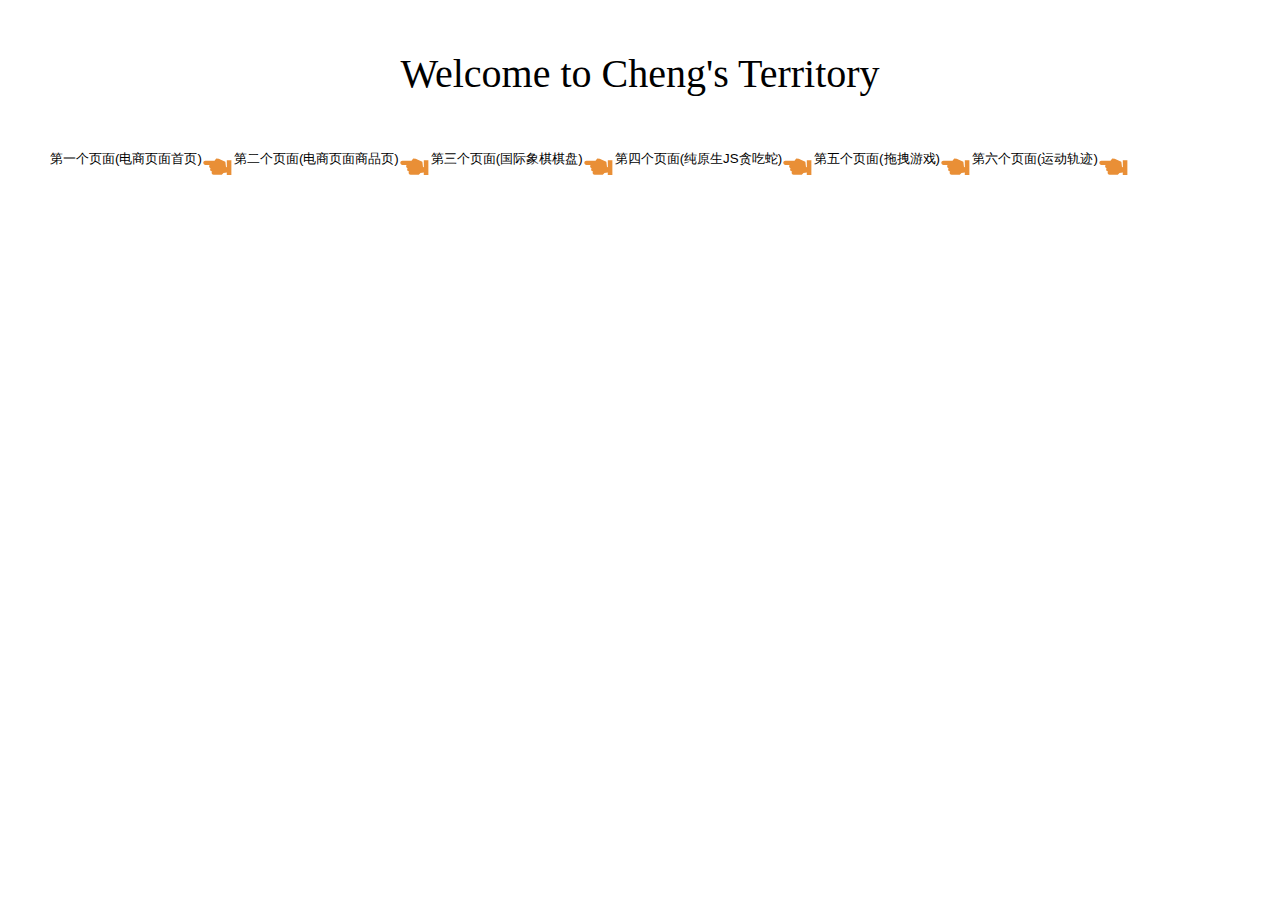
<file: index.html>
<!DOCTYPE html>
<html lang="en">
<head>
    <meta charset="UTF-8">
    <title>Cheng's Territory</title>
    <link rel="stylesheet" href="src/css/home.css">
    <link rel="stylesheet" href="src/css/reset.css">
    <script type="text/javascript" src="src/js/home.js"></script>
</head>
<body>
    <div class="topview">
        <p>Welcome to Cheng's Territory</p>
    </div>
    <div class="projectlist">
        <ul class="ulview">
            <li>
                <input type="button" value="第一个页面(电商页面首页)" onclick="projectListAction(1)" class="inputView fl">
                <img src="source/icon/finger.png" class="imgview fl"/>
            </li>
            <li>
                <input type="button" value="第二个页面(电商页面商品页)" onclick="projectListAction(2)" class="inputView fl">
                <img src="source/icon/finger.png" class="imgview fl"/>
            </li>
            <li>
                <input type="button" value="第三个页面(国际象棋棋盘)" onclick="projectListAction(3)" class="inputView fl">
                <img src="source/icon/finger.png" class="imgview fl"/>
            </li>
            <li>
                <input type="button" value="第四个页面(纯原生JS贪吃蛇)" onclick="projectListAction(4)" class="inputView fl">
                <img src="source/icon/finger.png" class="imgview fl"/>
            </li>
            <li>
                <input type="button" value="第五个页面(拖拽游戏)" onclick="projectListAction(5)" class="inputView fl">
                <img src="source/icon/finger.png" class="imgview fl"/>
            </li>
            <li>
                <input type="button" value="第六个页面(运动轨迹)" onclick="projectListAction(6)" class="inputView fl">
                <img src="source/icon/finger.png" class="imgview fl"/>
            </li>
        </ul>
    </div>
</body>
</html>
</file>
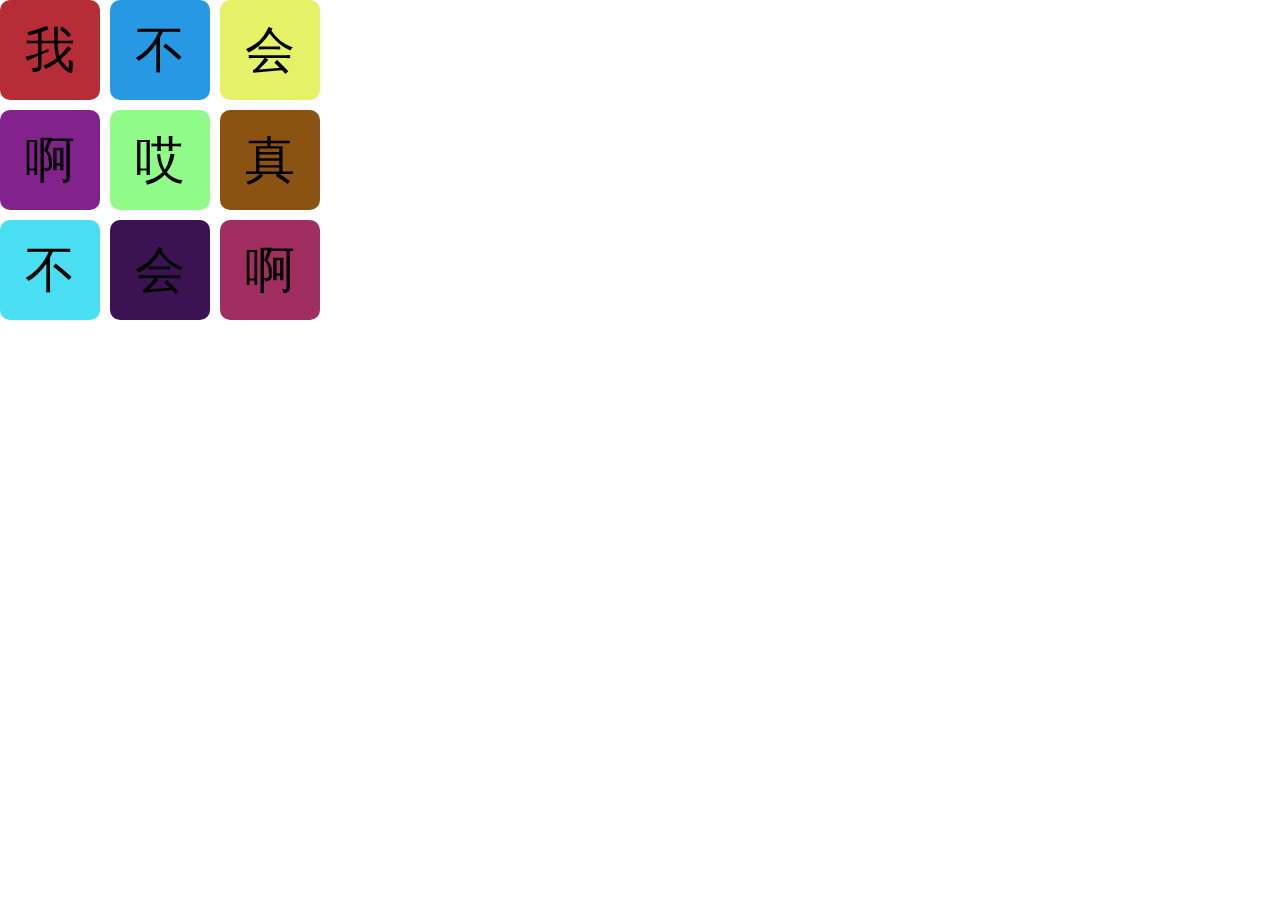
<file: src/pages/project4/project4.html>
<!DOCTYPE html>
<html lang="en">
<head>
    <meta charset="UTF-8">
    <title>拖拽游戏</title>
    <link rel="stylesheet" href="css/project4.css">
    <script src="js/project4.js"></script>
    <link rel="stylesheet" href="../../css/reset.css">
</head>
<body>
<div id="box">

</div>
<script>
    loadUI();
</script>
</body>
</html>
</file>
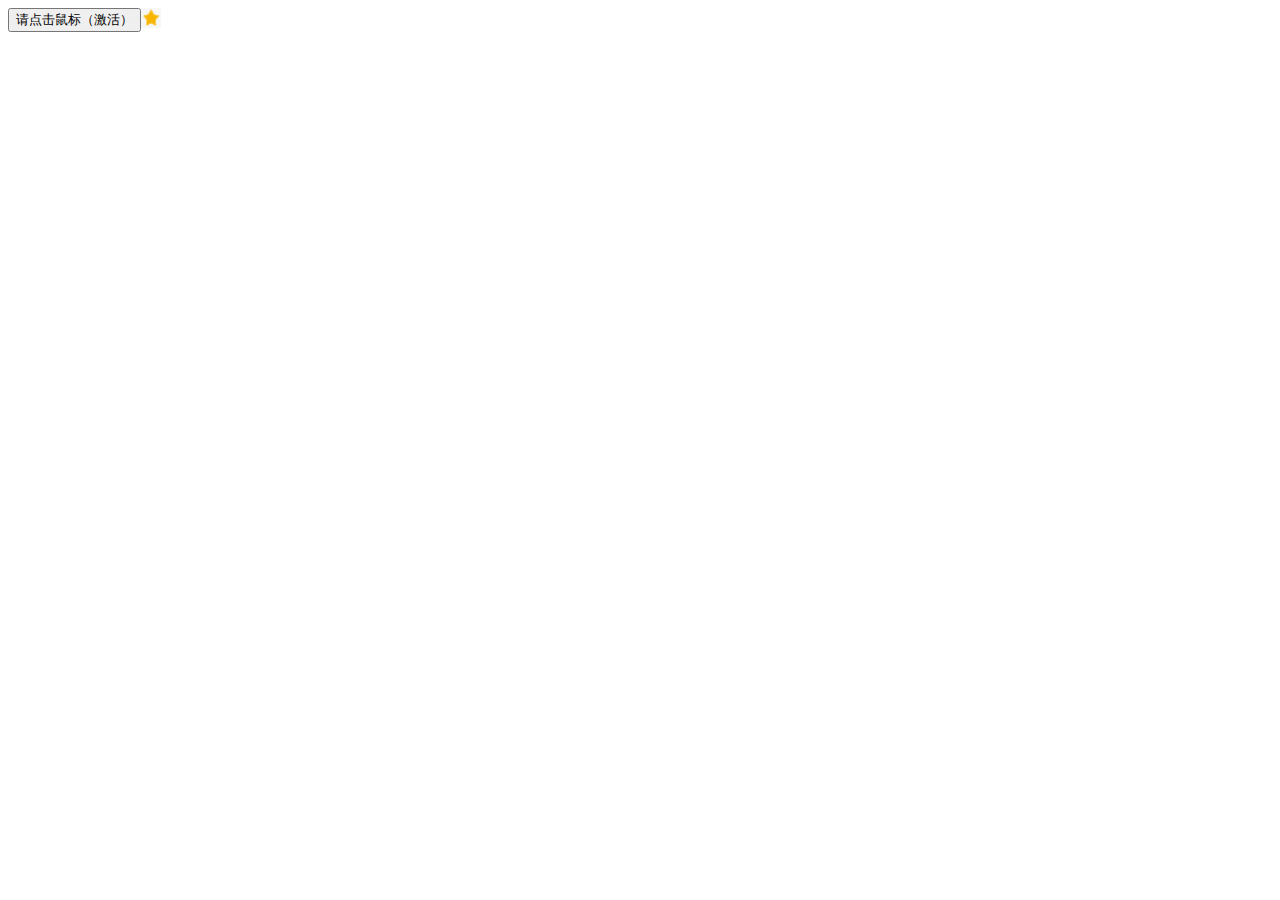
<file: src/pages/project5/project5.html>
<!DOCTYPE html>
<html lang="en">
<head>
    <meta charset="UTF-8">
    <title>Document</title>
    <link rel="stylesheet" href="css/project5.css">
    <script src="js/project5.js"></script>
</head>
<body>
    <button id="btn">请点击鼠标（激活）</button>
    <img src="../../../source/icon/start.png" alt="" id="img">

    <script>
        loadUI();
    </script>
</body>
</html>
</file>
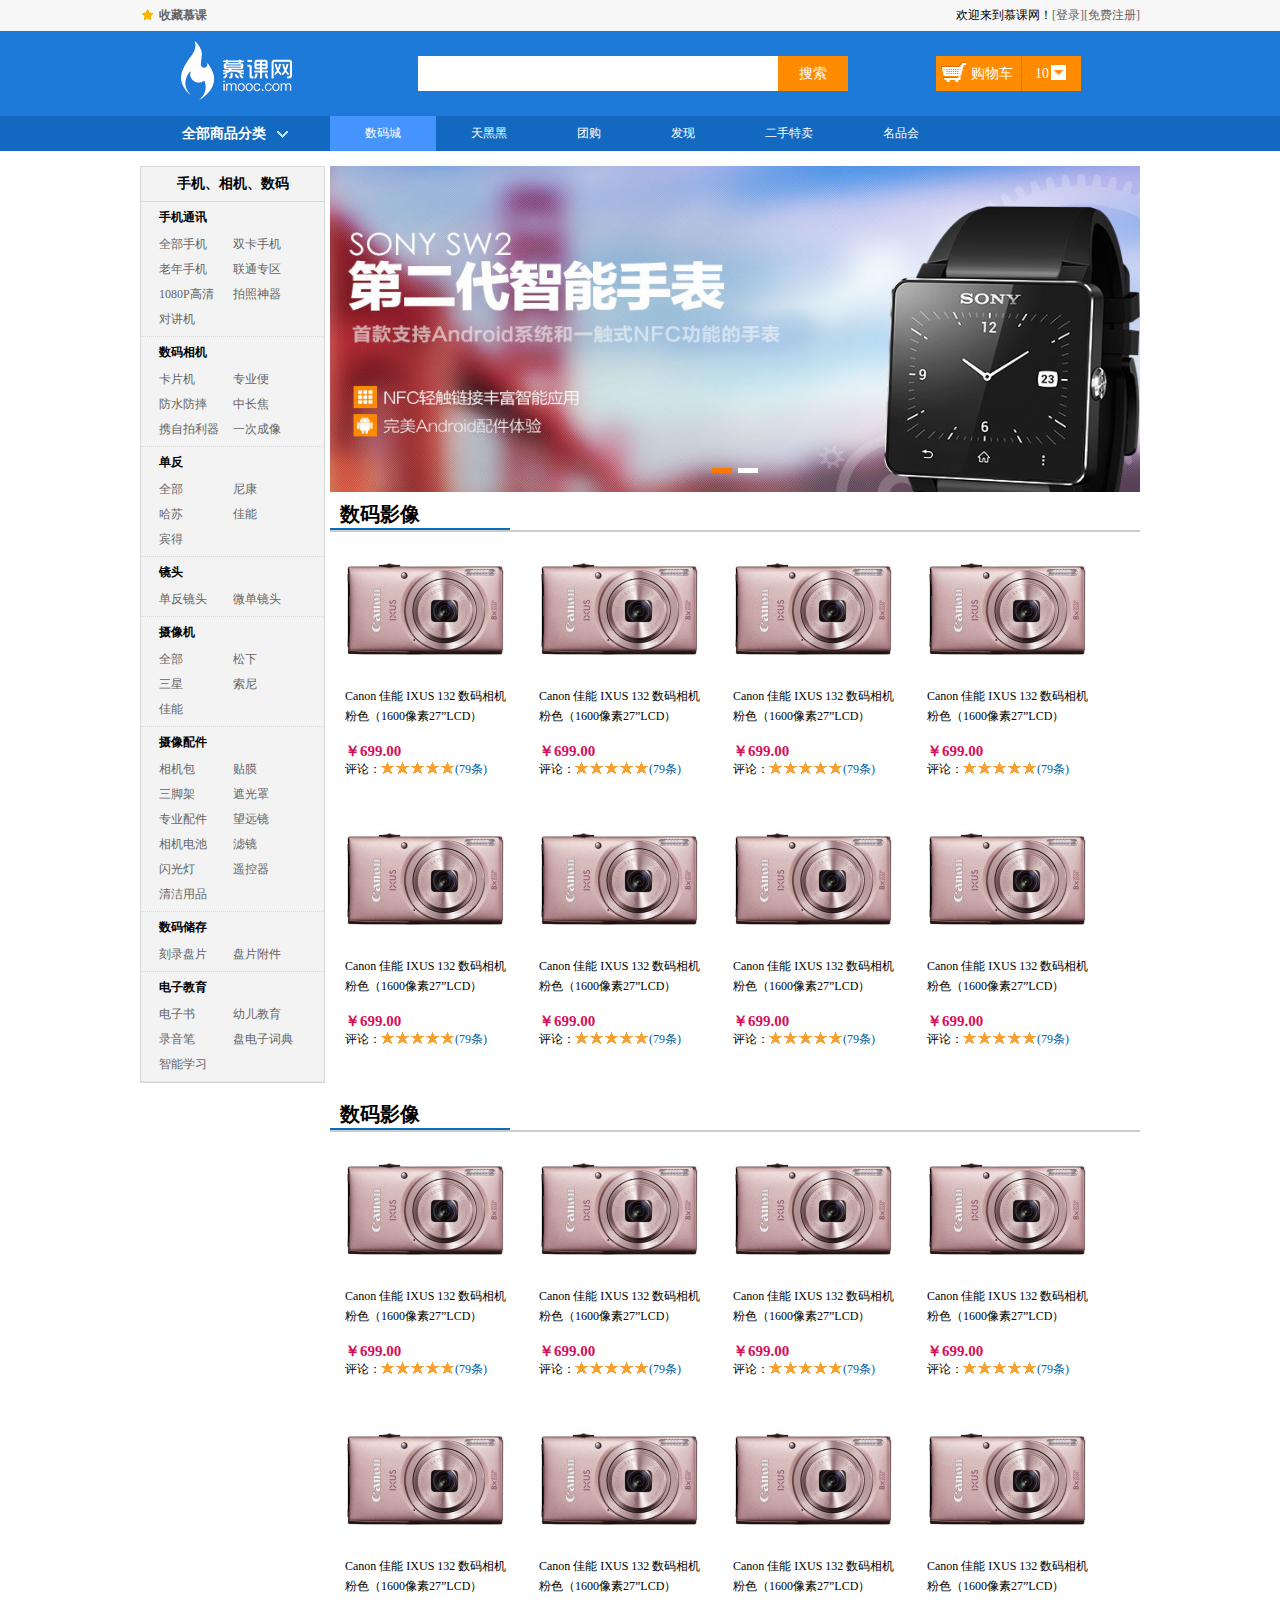
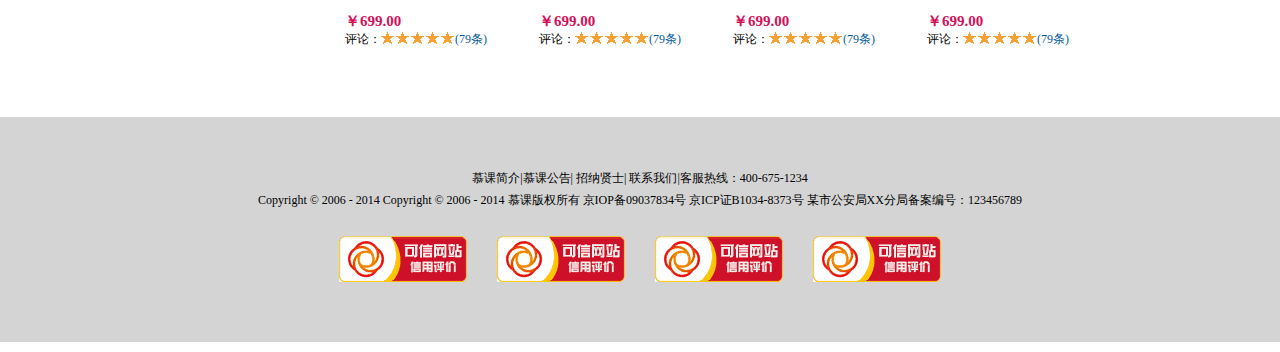
<file: src/pages/project1/src/classify.html>
<!DOCTYPE html>
<html lang="en">
<head>
    <meta charset="UTF-8">
    <title>产品分类</title>
    <link rel="stylesheet" type="text/css" href="style/main.css">
    <link rel="stylesheet" type="text/css" href="../../../css/reset.css">
    <link rel="stylesheet" type="text/css" href="style/productsClassify.css">
</head>
<body>
<div class="headerBar">
    <div class="topBar">
        <div class="comWidth">
            <div class="leftArea">
                <a href="#" class="collection">收藏慕课</a>
            </div>
            <div class="rightArea">
                欢迎来到慕课网！<a href="#">[登录]</a><a href="#">[免费注册]</a>
            </div>
        </div>
    </div>
    <div class="logoBar">
        <div class="comWidth">
            <div class="logo fl">
                <img herf="#"><img src="img/icon/logo.png" alt="慕课网"></a>
            </div>
            <div class="search_box fl">
                <input type="text" class="search_text fl">
                <input type="button" value="搜索" class="search_btn fr">
            </div>
            <div class="shopCar fr">
                <img class="shopImg fl" src="img/icon/shop.png" alt="">
                <p class="shopText fl">购物车</p>
                <p class="shopNum fl">10</p>
                <img class="rowImg fl" src="img/icon/row.png" alt="">
                <!--<span class="shopNum">0</span>-->
            </div>
        </div>
    </div>
    <div class="navBox">
        <div class="comWidth">
            <div class="shopClass fl">
                <h3>全部商品分类<i></i></h3>
                <div class="shopClass_show hide">
                    <dl class="shopClass_item">
                        <dt><a href="#" class="b">手机</a> <a href="#">数码</a> <a href="#" class="aLink">合约机</a></dt>
                        <dd><a href="#">荣耀3X</a> <a href="#">单反</a> <a href="#">智能设备</a></dd>
                    </dl>
                    <dl class="shopClass_item showClass_item_active">
                        <dt><a href="#" class="b">电脑</a> <a href="#">硬件外设</a> <a href="#" class="aLink">装机宝</a></dt>
                        <dd><a href="#">笔记本</a> <a href="#">台式机</a> <a href="#">超极本</a> <a href="#">平板</a></dd>
                    </dl>
                    <dl class="shopClass_item">
                        <dt><a href="#" class="b">大家电</a></dt>
                        <dd><a href="#">电视</a> <a href="#">空调</a> <a href="#">冰箱</a> <a href="#">洗衣机</a></dd>
                    </dl>
                    <dl class="shopClass_item">
                        <dt><a href="#" class="b">厨房电器</a> <a href="#">生活电器</a></dt>
                        <dd><a href="#">空气净化器</a> <a href="#">微波炉</a> <a href="#">取暖设备</a></dd>
                    </dl>
                    <dl class="shopClass_item">
                        <dt><a href="#" class="b">食品/饮料/生鲜</a> <a href="#" class="aLink">粮油</a></dt>
                        <dd><a href="#">进口</a> <a href="#">方便面</a> <a href="#">零食</a> <a href="#">保健</a></dd>
                    </dl>
                </div>
                <div class="shopClass_list hide">
                    <div class="shopClass_cont">
                        <dl class="shopList_item">
                            <dt>电脑装机</dt>
                            <dd>
                                <a href="#">笔记本</a><a href="#">超极本</a><a href="#">上网本</a><a href="#">平板电脑</a><a href="#">台式机</a>
                            </dd>
                        </dl>
                        <dl class="shopList_item">
                            <dt>装机配件</dt>
                            <dd>
                                <a href="#">CUP</a><a href="#">硬盘</a><a href="#">SSD固态硬盘</a><a href="#">内存</a><a href="#">显示器</a><a href="#">智能显示器</a><a href="#">主板</a><a href="#">显卡</a><a href="#">机箱</a><a href="#">电源</a><a href="#">散热器</a><a href="#">刻录机/光驱</a><a href="#">声卡</a><a href="#">拓展卡</a><a href="#">服务器配件</a><a href="#">DIY小附件</a><a href="#">装机/配件安装</a>
                            </dd>
                        </dl>
                        <dl class="shopList_item">
                            <dt>整机附件</dt>
                            <dd>
                                <a href="#">电脑包</a><a href="#">电脑桌</a><a href="#">电池</a><a href="#">电源适配器</a><a href="#">贴膜</a><a href="#">清洁用品</a><a href="#">笔记本散热器</a><a href="#">USB拓展</a><a href="#">平板配件</a><a href="#">特色附件</a><a href="#">插座网线/电话线</a><a href="#">影音线材</a><a href="#">电脑线材</a>
                            </dd>
                        </dl>
                        <dl class="shopList_item">
                            <dt>电脑外设</dt>
                            <dd>
                                <a href="#">鼠标</a><a href="#">键盘</a><a href="#">游戏外设</a><a href="#">移动硬盘</a><a href="#">摄像头</a><a href="#">高清播放器</a><a href="#">外置盒</a><a href="#">移动硬盘包</a><a href="#">手写板/绘图板</a>
                            </dd>
                        </dl>
                        <dl class="shopList_item">
                            <dt>网络设备</dt>
                            <dd>
                                <a href="#">路由器</a><a href="#">网卡</a><a href="#">3G无线上网</a><a href="#">交换机</a><a href="#">网络存储</a><a href="#">布线工具</a><a href="#">网络配件</a><a href="#">正版软件</a>
                            </dd>
                        </dl>
                        <dl class="shopList_item">
                            <dt>音频设备</dt>
                            <dd>
                                <a href="#">音箱</a><a href="#">耳机/耳麦</a><a href="#">麦克风</a><a href="#">声卡</a><a href="#">音频附件</a><a href="#">录音笔</a>
                            </dd>
                        </dl>
                        <div class="shopClass_links">
                            <a href="#">电脑整机频道<span></span></a><a href="#">硬件/外设频道<span></span></a>
                        </div>
                    </div>
                </div>
            </div>
            <ul class="nav fl">
                <li><a href="#" class="active">数码城</a></li>
                <li><a href="#">天黑黑</a></li>
                <li><a href="#">团购</a></li>
                <li><a href="#">发现</a></li>
                <li><a href="#">二手特卖</a></li>
                <li><a href="#">名品会</a></li>
            </ul>
        </div>
    </div>
</div>
<div class="products comWidth clearfix">
    <div class="leftArea">
        <div class="leftNav">
            <h3 class="nav-title">手机、相机、数码</h3>
            <div class="nav-cont">
                <h3>手机通讯</h3>
                <ul class="navCont-list clearfix">
                    <li><a href="#">全部手机</a></li>
                    <li><a href="#">双卡手机</a></li>
                    <li><a href="#">老年手机</a></li>
                    <li><a href="#">联通专区</a></li>
                    <li><a href="#">1080P高清</a></li>
                    <li><a href="#">拍照神器</a></li>
                    <li><a href="#">对讲机</a></li>
                </ul>
            </div>
            <div class="nav-cont">
                <h3>数码相机</h3>
                <ul class="navCont-list clearfix">
                    <li><a href="#">卡片机</a></li>
                    <li><a href="#">专业便</a></li>
                    <li><a href="#">防水防摔</a></li>
                    <li><a href="#">中长焦</a></li>
                    <li><a href="#">携自拍利器</a></li>
                    <li><a href="#">一次成像</a></li>
                </ul>
            </div>
            <div class="nav-cont">
                <h3>单反</h3>
                <ul class="navCont-list clearfix">
                    <li><a href="#">全部</a></li>
                    <li><a href="#">尼康</a></li>
                    <li><a href="#">哈苏</a></li>
                    <li><a href="#">佳能</a></li>
                    <li><a href="#">宾得</a></li>
                </ul>
            </div>
            <div class="nav-cont">
                <h3>镜头</h3>
                <ul class="navCont-list clearfix">
                    <li><a href="#">单反镜头</a></li>
                    <li><a href="#">微单镜头</a></li>
                </ul>
            </div>
            <div class="nav-cont">
                <h3>摄像机</h3>
                <ul class="navCont-list clearfix">
                    <li><a href="#">全部</a></li>
                    <li><a href="#">松下</a></li>
                    <li><a href="#">三星</a></li>
                    <li><a href="#">索尼</a></li>
                    <li><a href="#">佳能</a></li>
                </ul>
            </div>
            <div class="nav-cont">
                <h3>摄像配件</h3>
                <ul class="navCont-list clearfix">
                    <li><a href="#">相机包</a></li>
                    <li><a href="#">贴膜</a></li>
                    <li><a href="#">三脚架</a></li>
                    <li><a href="#">遮光罩</a></li>
                    <li><a href="#">专业配件</a></li>
                    <li><a href="#">望远镜</a></li>
                    <li><a href="#">相机电池</a></li>
                    <li><a href="#">滤镜</a></li>
                    <li><a href="#">闪光灯</a></li>
                    <li><a href="#">遥控器</a></li>
                    <li><a href="#">清洁用品</a></li>
                </ul>
            </div>
            <div class="nav-cont">
                <h3>数码储存</h3>
                <ul class="navCont-list clearfix">
                    <li><a href="#">刻录盘片</a></li>
                    <li><a href="#">盘片附件</a></li>
                </ul>
            </div>
            <div class="nav-cont">
                <h3>电子教育</h3>
                <ul class="navCont-list clearfix">
                    <li><a href="#">电子书</a></li>
                    <li><a href="#">幼儿教育</a></li>
                    <li><a href="#">录音笔</a></li>
                    <li><a href="#">盘电子词典</a></li>
                    <li><a href="#">智能学习</a></li>
                </ul>
            </div>
        </div>
    </div>
    <div class="rightArea">
        <div class="banner_bar banner_big banner-margin">
            <ul class="imgBox">
                <li><a href="#"><img src="img/bg/banner_bg.png" alt="banner"></a></li>
                <li><a href="#"><img src="img/bg/banner_bg2.png" alt="banner2"></a></li>
            </ul>
            <div class="imgNum">
                <a href="#" class="active"></a><a href="#"></a>
            </div>
        </div>
        <div class="products-list">
            <div class="products-list-item">
                <div class="product-title">
                    <h3>数码影像</h3>
                    <span class="line"></span>
                </div>
                <div class="products-item-list">
                    <div class="products-item">
                        <div class="item-img">
                            <a href="#"><img src="img/icon/camear.png" alt=""></a>
                        </div>
                        <div class="products-item-text">
                            <p>Canon 佳能 IXUS 132 数码相机 粉色（1600像素27”LCD）</p>
                            <p class="price">￥699.00</p>
                        </div>
                        <div class="comment">
                            <p class="common">评论：</p><img src="img/icon/starts.png" alt=""><p class="cont">(79条)</p>
                        </div>
                    </div>
                    <div class="products-item">
                        <div class="item-img">
                            <a href="#"><img src="img/icon/camear.png" alt=""></a>
                        </div>
                        <div class="products-item-text">
                            <p>Canon 佳能 IXUS 132 数码相机 粉色（1600像素27”LCD）</p>
                            <p class="price">￥699.00</p>
                        </div>
                        <div class="comment">
                            <p class="common">评论：</p><img src="img/icon/starts.png" alt=""><p class="cont">(79条)</p>
                        </div>
                    </div>
                    <div class="products-item">
                        <div class="item-img">
                            <a href="#"><img src="img/icon/camear.png" alt=""></a>
                        </div>
                        <div class="products-item-text">
                            <p>Canon 佳能 IXUS 132 数码相机 粉色（1600像素27”LCD）</p>
                            <p class="price">￥699.00</p>
                        </div>
                        <div class="comment">
                            <p class="common">评论：</p><img src="img/icon/starts.png" alt=""><p class="cont">(79条)</p>
                        </div>
                    </div>
                    <div class="products-item">
                        <div class="item-img">
                            <a href="#"><img src="img/icon/camear.png" alt=""></a>
                        </div>
                        <div class="products-item-text">
                            <p>Canon 佳能 IXUS 132 数码相机 粉色（1600像素27”LCD）</p>
                            <p class="price">￥699.00</p>
                        </div>
                        <div class="comment">
                            <p class="common">评论：</p><img src="img/icon/starts.png" alt=""><p class="cont">(79条)</p>
                        </div>
                    </div>
                    <div class="products-item">
                        <div class="item-img">
                            <a href="#"><img src="img/icon/camear.png" alt=""></a>
                        </div>
                        <div class="products-item-text">
                            <p>Canon 佳能 IXUS 132 数码相机 粉色（1600像素27”LCD）</p>
                            <p class="price">￥699.00</p>
                        </div>
                        <div class="comment">
                            <p class="common">评论：</p><img src="img/icon/starts.png" alt=""><p class="cont">(79条)</p>
                        </div>
                    </div>
                    <div class="products-item">
                        <div class="item-img">
                            <a href="#"><img src="img/icon/camear.png" alt=""></a>
                        </div>
                        <div class="products-item-text">
                            <p>Canon 佳能 IXUS 132 数码相机 粉色（1600像素27”LCD）</p>
                            <p class="price">￥699.00</p>
                        </div>
                        <div class="comment">
                            <p class="common">评论：</p><img src="img/icon/starts.png" alt=""><p class="cont">(79条)</p>
                        </div>
                    </div>
                    <div class="products-item">
                        <div class="item-img">
                            <a href="#"><img src="img/icon/camear.png" alt=""></a>
                        </div>
                        <div class="products-item-text">
                            <p>Canon 佳能 IXUS 132 数码相机 粉色（1600像素27”LCD）</p>
                            <p class="price">￥699.00</p>
                        </div>
                        <div class="comment">
                            <p class="common">评论：</p><img src="img/icon/starts.png" alt=""><p class="cont">(79条)</p>
                        </div>
                    </div>
                    <div class="products-item">
                        <div class="item-img">
                            <a href="#"><img src="img/icon/camear.png" alt=""></a>
                        </div>
                        <div class="products-item-text">
                            <p>Canon 佳能 IXUS 132 数码相机 粉色（1600像素27”LCD）</p>
                            <p class="price">￥699.00</p>
                        </div>
                        <div class="comment">
                            <p class="common">评论：</p><img src="img/icon/starts.png" alt=""><p class="cont">(79条)</p>
                        </div>
                    </div>
                </div>
            </div>
            <div class="products-list-item">
                <div class="product-title">
                    <h3>数码影像</h3>
                    <span class="line"></span>
                </div>
                <div class="products-item-list">
                    <div class="products-item">
                        <div class="item-img">
                            <a href="#"><img src="img/icon/camear.png" alt=""></a>
                        </div>
                        <div class="products-item-text">
                            <p>Canon 佳能 IXUS 132 数码相机 粉色（1600像素27”LCD）</p>
                            <p class="price">￥699.00</p>
                        </div>
                        <div class="comment">
                            <p class="common">评论：</p><img src="img/icon/starts.png" alt=""><p class="cont">(79条)</p>
                        </div>
                    </div>
                    <div class="products-item">
                        <div class="item-img">
                            <a href="#"><img src="img/icon/camear.png" alt=""></a>
                        </div>
                        <div class="products-item-text">
                            <p>Canon 佳能 IXUS 132 数码相机 粉色（1600像素27”LCD）</p>
                            <p class="price">￥699.00</p>
                        </div>
                        <div class="comment">
                            <p class="common">评论：</p><img src="img/icon/starts.png" alt=""><p class="cont">(79条)</p>
                        </div>
                    </div>
                    <div class="products-item">
                        <div class="item-img">
                            <a href="#"><img src="img/icon/camear.png" alt=""></a>
                        </div>
                        <div class="products-item-text">
                            <p>Canon 佳能 IXUS 132 数码相机 粉色（1600像素27”LCD）</p>
                            <p class="price">￥699.00</p>
                        </div>
                        <div class="comment">
                            <p class="common">评论：</p><img src="img/icon/starts.png" alt=""><p class="cont">(79条)</p>
                        </div>
                    </div>
                    <div class="products-item">
                        <div class="item-img">
                            <a href="#"><img src="img/icon/camear.png" alt=""></a>
                        </div>
                        <div class="products-item-text">
                            <p>Canon 佳能 IXUS 132 数码相机 粉色（1600像素27”LCD）</p>
                            <p class="price">￥699.00</p>
                        </div>
                        <div class="comment">
                            <p class="common">评论：</p><img src="img/icon/starts.png" alt=""><p class="cont">(79条)</p>
                        </div>
                    </div>
                    <div class="products-item">
                        <div class="item-img">
                            <a href="#"><img src="img/icon/camear.png" alt=""></a>
                        </div>
                        <div class="products-item-text">
                            <p>Canon 佳能 IXUS 132 数码相机 粉色（1600像素27”LCD）</p>
                            <p class="price">￥699.00</p>
                        </div>
                        <div class="comment">
                            <p class="common">评论：</p><img src="img/icon/starts.png" alt=""><p class="cont">(79条)</p>
                        </div>
                    </div>
                    <div class="products-item">
                        <div class="item-img">
                            <a href="#"><img src="img/icon/camear.png" alt=""></a>
                        </div>
                        <div class="products-item-text">
                            <p>Canon 佳能 IXUS 132 数码相机 粉色（1600像素27”LCD）</p>
                            <p class="price">￥699.00</p>
                        </div>
                        <div class="comment">
                            <p class="common">评论：</p><img src="img/icon/starts.png" alt=""><p class="cont">(79条)</p>
                        </div>
                    </div>
                    <div class="products-item">
                        <div class="item-img">
                            <a href="#"><img src="img/icon/camear.png" alt=""></a>
                        </div>
                        <div class="products-item-text">
                            <p>Canon 佳能 IXUS 132 数码相机 粉色（1600像素27”LCD）</p>
                            <p class="price">￥699.00</p>
                        </div>
                        <div class="comment">
                            <p class="common">评论：</p><img src="img/icon/starts.png" alt=""><p class="cont">(79条)</p>
                        </div>
                    </div>
                    <div class="products-item">
                        <div class="item-img">
                            <a href="#"><img src="img/icon/camear.png" alt=""></a>
                        </div>
                        <div class="products-item-text">
                            <p>Canon 佳能 IXUS 132 数码相机 粉色（1600像素27”LCD）</p>
                            <p class="price">￥699.00</p>
                        </div>
                        <div class="comment">
                            <p class="common">评论：</p><img src="img/icon/starts.png" alt=""><p class="cont">(79条)</p>
                        </div>
                    </div>
                </div>
            </div>
        </div>
    </div>
</div>
<div class="footer">
    <p>慕课简介|慕课公告| 招纳贤士| 联系我们|客服热线：400-675-1234 </p>
    <p>Copyright &copy; 2006 - 2014 Copyright © 2006 - 2014 慕课版权所有	京IOP备09037834号	京ICP证B1034-8373号	某市公安局XX分局备案编号：123456789</p>
    <div class="footer-img-list">
        <div class="footer-img-item">
            <a href="#"><img src="img/icon/footer_icon.png" alt=""></a>
        </div>
        <div class="footer-img-item">
            <a href="#"><img src="img/icon/footer_icon.png" alt=""></a>
        </div>
        <div class="footer-img-item">
            <a href="#"><img src="img/icon/footer_icon.png" alt=""></a>
        </div>
        <div class="footer-img-item">
            <a href="#"><img src="img/icon/footer_icon.png" alt=""></a>
        </div>
    </div>
</div>
</body>
</html>
</file>
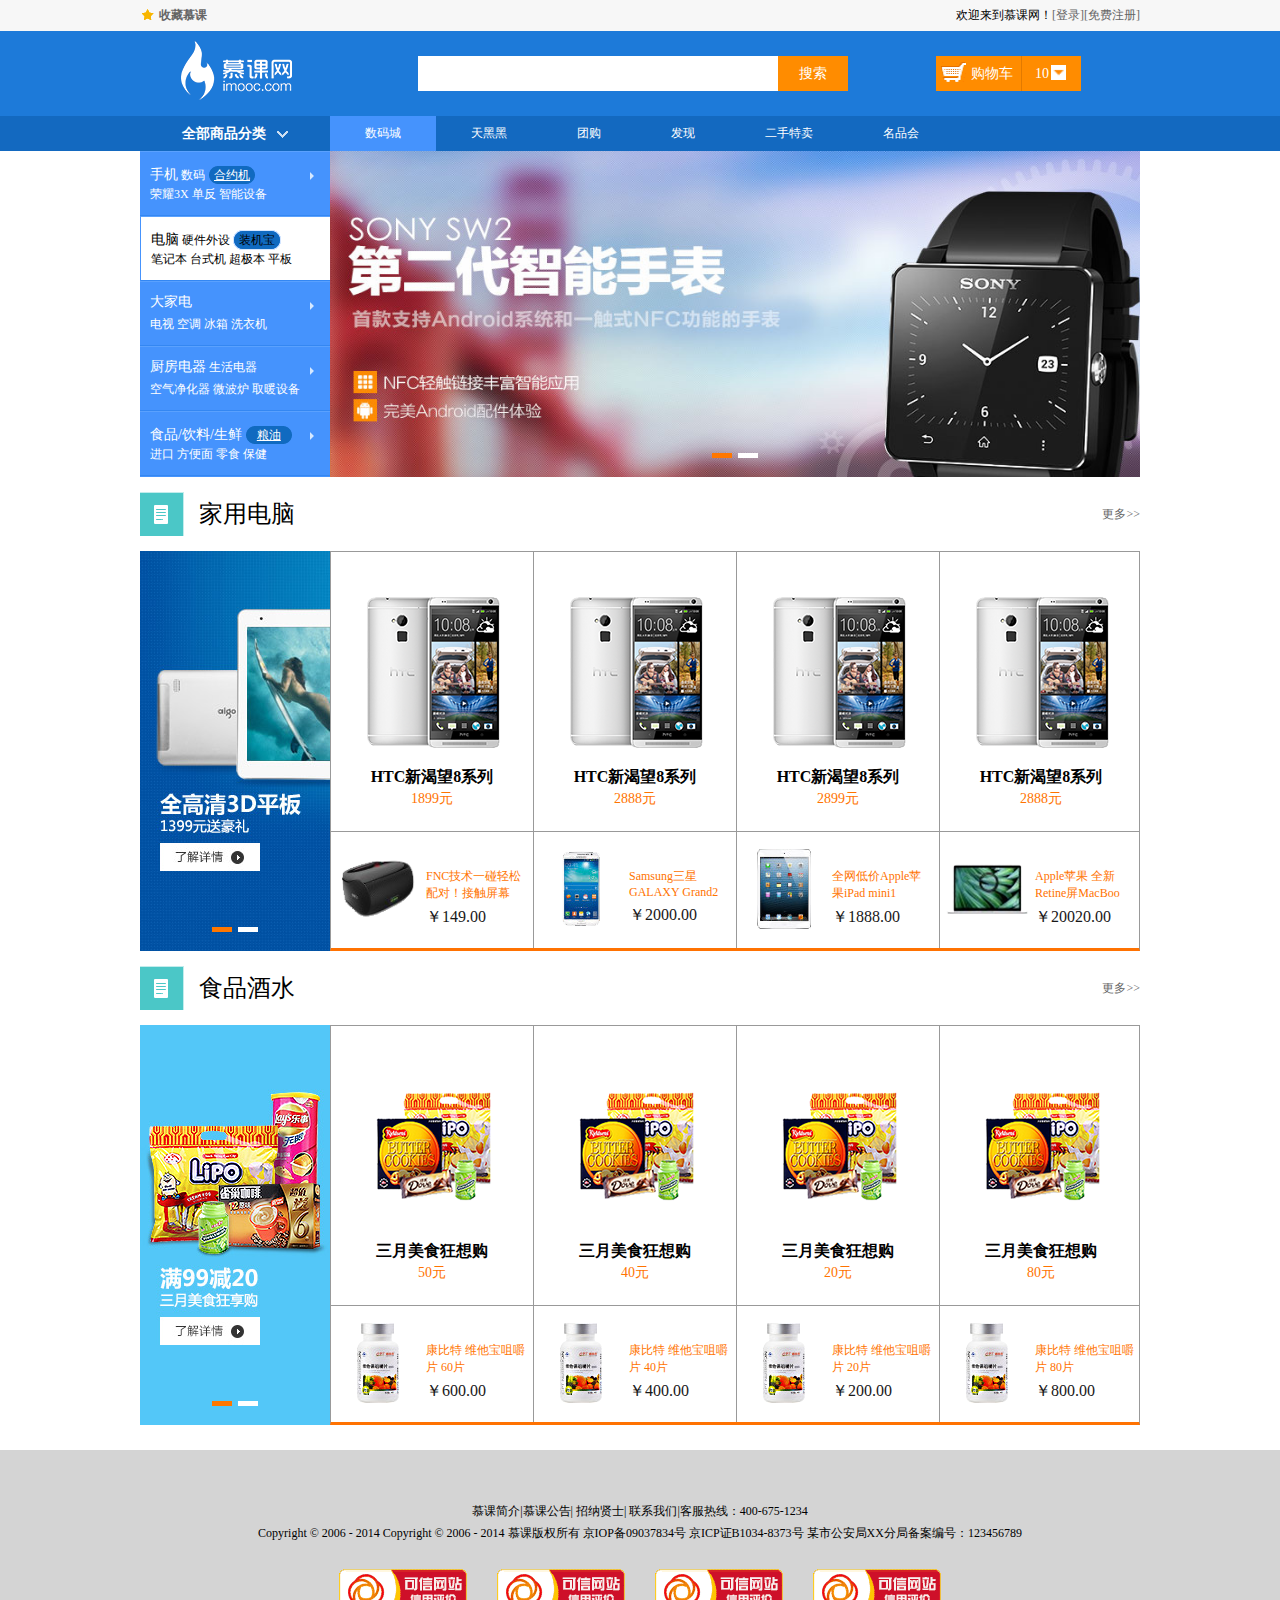
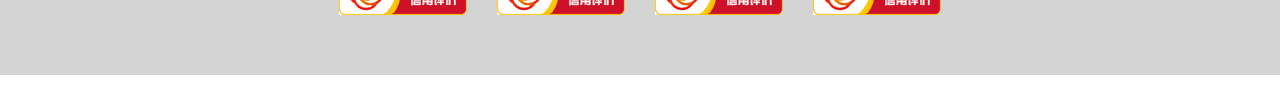
<file: src/pages/project1/src/main.html>
<!DOCTYPE html>
<html lang="en">
<head>
    <meta charset="UTF-8">
    <title>首页</title>
    <link rel="stylesheet" type="text/css" href="style/main.css">
    <link rel="stylesheet" type="text/css" href="../../../css/reset.css">
</head>
<body>
<div class="headerBar">
    <div class="topBar">
        <div class="comWidth">
            <div class="leftArea">
                <a href="#" class="collection">收藏慕课</a>
            </div>
            <div class="rightArea">
                欢迎来到慕课网！<a href="#">[登录]</a><a href="#">[免费注册]</a>
            </div>
        </div>
    </div>
    <div class="logoBar">
        <div class="comWidth">
            <div class="logo fl">
                <img herf="#"><img src="img/icon/logo.png" alt="慕课网"></a>
            </div>
            <div class="search_box fl">
                <input type="text" class="search_text fl">
                <input type="button" value="搜索" class="search_btn fr">
            </div>
            <div class="shopCar fr">
                <img class="shopImg fl" src="img/icon/shop.png" alt="">
                <p class="shopText fl">购物车</p>
                <p class="shopNum fl">10</p>
                <img class="rowImg fl" src="img/icon/row.png" alt="">
                <!--<span class="shopNum">0</span>-->
            </div>
        </div>
    </div>
    <div class="navBox">
        <div class="comWidth">
            <div class="shopClass fl">
                <h3>全部商品分类<i></i></h3>
                <div class="shopClass_show">
                    <dl class="shopClass_item">
                        <dt><a href="#" class="b">手机</a> <a href="#">数码</a> <a href="#" class="aLink">合约机</a></dt>
                        <dd><a href="#">荣耀3X</a> <a href="#">单反</a> <a href="#">智能设备</a></dd>
                    </dl>
                    <dl class="shopClass_item showClass_item_active">
                        <dt><a href="#" class="b">电脑</a> <a href="#">硬件外设</a> <a href="#" class="aLink">装机宝</a></dt>
                        <dd><a href="#">笔记本</a> <a href="#">台式机</a> <a href="#">超极本</a> <a href="#">平板</a></dd>
                    </dl>
                    <dl class="shopClass_item">
                        <dt><a href="#" class="b">大家电</a></dt>
                        <dd><a href="#">电视</a> <a href="#">空调</a> <a href="#">冰箱</a> <a href="#">洗衣机</a></dd>
                    </dl>
                    <dl class="shopClass_item">
                        <dt><a href="#" class="b">厨房电器</a> <a href="#">生活电器</a></dt>
                        <dd><a href="#">空气净化器</a> <a href="#">微波炉</a> <a href="#">取暖设备</a></dd>
                    </dl>
                    <dl class="shopClass_item">
                        <dt><a href="#" class="b">食品/饮料/生鲜</a> <a href="#" class="aLink">粮油</a></dt>
                        <dd><a href="#">进口</a> <a href="#">方便面</a> <a href="#">零食</a> <a href="#">保健</a></dd>
                    </dl>
                </div>
                <div class="shopClass_list hide">
                    <div class="shopClass_cont">
                        <dl class="shopList_item">
                            <dt>电脑装机</dt>
                            <dd>
                                <a href="#">笔记本</a><a href="#">超极本</a><a href="#">上网本</a><a href="#">平板电脑</a><a href="#">台式机</a>
                            </dd>
                        </dl>
                        <dl class="shopList_item">
                            <dt>装机配件</dt>
                            <dd>
                                <a href="#">CUP</a><a href="#">硬盘</a><a href="#">SSD固态硬盘</a><a href="#">内存</a><a href="#">显示器</a><a href="#">智能显示器</a><a href="#">主板</a><a href="#">显卡</a><a href="#">机箱</a><a href="#">电源</a><a href="#">散热器</a><a href="#">刻录机/光驱</a><a href="#">声卡</a><a href="#">拓展卡</a><a href="#">服务器配件</a><a href="#">DIY小附件</a><a href="#">装机/配件安装</a>
                            </dd>
                        </dl>
                        <dl class="shopList_item">
                            <dt>整机附件</dt>
                            <dd>
                                <a href="#">电脑包</a><a href="#">电脑桌</a><a href="#">电池</a><a href="#">电源适配器</a><a href="#">贴膜</a><a href="#">清洁用品</a><a href="#">笔记本散热器</a><a href="#">USB拓展</a><a href="#">平板配件</a><a href="#">特色附件</a><a href="#">插座网线/电话线</a><a href="#">影音线材</a><a href="#">电脑线材</a>
                            </dd>
                        </dl>
                        <dl class="shopList_item">
                            <dt>电脑外设</dt>
                            <dd>
                                <a href="#">鼠标</a><a href="#">键盘</a><a href="#">游戏外设</a><a href="#">移动硬盘</a><a href="#">摄像头</a><a href="#">高清播放器</a><a href="#">外置盒</a><a href="#">移动硬盘包</a><a href="#">手写板/绘图板</a>
                            </dd>
                        </dl>
                        <dl class="shopList_item">
                            <dt>网络设备</dt>
                            <dd>
                                <a href="#">路由器</a><a href="#">网卡</a><a href="#">3G无线上网</a><a href="#">交换机</a><a href="#">网络存储</a><a href="#">布线工具</a><a href="#">网络配件</a><a href="#">正版软件</a>
                            </dd>
                        </dl>
                        <dl class="shopList_item">
                            <dt>音频设备</dt>
                            <dd>
                                <a href="#">音箱</a><a href="#">耳机/耳麦</a><a href="#">麦克风</a><a href="#">声卡</a><a href="#">音频附件</a><a href="#">录音笔</a>
                            </dd>
                        </dl>
                        <div class="shopClass_links">
                            <a href="#">电脑整机频道<span></span></a><a href="#">硬件/外设频道<span></span></a>
                        </div>
                    </div>
                </div>
            </div>
            <ul class="nav fl">
                <li><a href="#" class="active">数码城</a></li>
                <li><a href="#">天黑黑</a></li>
                <li><a href="#">团购</a></li>
                <li><a href="#">发现</a></li>
                <li><a href="#">二手特卖</a></li>
                <li><a href="#">名品会</a></li>
            </ul>
        </div>
    </div>
</div>
<div class="banner comWidth clearfix">
    <div class="banner_bar banner_big">
        <ul class="imgBox">
            <li><a href="#"><img src="img/bg/banner_bg.png" alt="banner"></a></li>
            <li><a href="#"><img src="img/bg/banner_bg2.png" alt="banner2"></a></li>
        </ul>
        <div class="imgNum">
            <a href="#" class="active"></a><a href="#"></a>
        </div>
    </div>
</div>
<div class="shopTit comWidth">
    <span class="icon"></span><h3>家用电脑</h3><a href="#" class="more">更多&gt;&gt;</a>
</div>
<div class="shopList comWidth clearfix">
    <div class="leftArea">
        <div class="banner_bar banner_sm">
            <ul class="imgBox">
                <li><a href="#"><img src="img/bg/shopList_left1.png" alt="banner"></a></li>
                <li><a href="#"><img src="img/bg/shopList_left2.png" alt="banner2"></a></li>
            </ul>
            <div class="imgNum">
                <a href="#" class="active"></a><a href="#"></a>
            </div>
        </div>
    </div>
    <div class="rightArea">
        <div class="shopList_top clearfix">
            <div class="shop_item">
                <div class="shop_item_content">
                    <div class="shop_img">
                        <a href="#"><img src="img/icon/htc_phone.png" alt="手机图片"></a>
                    </div>
                    <h3>HTC新渴望8系列</h3>
                    <p>1899元</p>
                </div>
            </div>
            <div class="shop_item">
                <div class="shop_item_content">
                    <div class="shop_img">
                        <a href="#"><img src="img/icon/htc_phone.png" alt="手机图片"></a>
                    </div>
                    <h3>HTC新渴望8系列</h3>
                    <p>2888元</p>
                </div>
            </div>
            <div class="shop_item">
                <div class="shop_item_content">
                    <div class="shop_img">
                        <a href="#"><img src="img/icon/htc_phone.png" alt="手机图片"></a>
                    </div>
                    <h3>HTC新渴望8系列</h3>
                    <p>2899元</p>
                </div>
            </div>
            <div class="shop_item">
                <div class="shop_item_content">
                    <div class="shop_img">
                        <a href="#"><img src="img/icon/htc_phone.png" alt="手机图片"></a>
                    </div>
                    <h3>HTC新渴望8系列</h3>
                    <p>2888元</p>
                </div>
            </div>
        </div>
        <div class="shopList-sm clearfix">
            <div class="shopItem-sm">
                <div class="shopItem-smImg">
                    <a href="#"><img src="img/icon/voice_box.png" alt="音箱"></a>
                </div>
                <div class="shopItem-text">
                    <p>FNC技术一碰轻松配对！接触屏幕</p>
                    <h3>￥149.00</h3>
                </div>
            </div>
            <div class="shopItem-sm">
                <div class="shopItem-smImg">
                    <a href="#"><img src="img/icon/sanxing.png" alt="三星"></a>
                </div>
                <div class="shopItem-text">
                    <p>Samsung三星GALAXY Grand2</p>
                    <h3>￥2000.00</h3>
                </div>
            </div>
            <div class="shopItem-sm">
                <div class="shopItem-smImg">
                    <a href="#"><img src="img/icon/iPad.png" alt="iPad"></a>
                </div>
                <div class="shopItem-text">
                    <p>全网低价Apple苹果iPad mini1</p>
                    <h3>￥1888.00</h3>
                </div>
            </div>
            <div class="shopItem-sm">
                <div class="shopItem-smImg">
                    <a href="#"><img src="img/icon/macbookpro.png" alt="MacBookPro"></a>
                </div>
                <div class="shopItem-text">
                    <p>Apple苹果 全新Retine屏MacBoo</p>
                    <h3>￥20020.00</h3>
                </div>
            </div>
        </div>
    </div>
</div>
<div class="shopTit comWidth">
    <span class="icon"></span><h3>食品酒水</h3><a href="#" class="more">更多&gt;&gt;</a>
</div>
<div class="shopList comWidth clearfix">
    <div class="leftArea">
        <div class="banner_bar banner_sm">
            <ul class="imgBox">
                <li><a href="#"><img src="img/bg/shopList_left2.png" alt="banner"></a></li>
                <li><a href="#"><img src="img/bg/shopList_left1.png" alt="banner2"></a></li>
            </ul>
            <div class="imgNum">
                <a href="#" class="active"></a><a href="#"></a>
            </div>
        </div>
    </div>
    <div class="rightArea">
        <div class="shopList_top clearfix">
            <div class="shop_item">
                <div class="shop_item_content">
                    <div class="shop_img">
                        <a href="#"><img src="img/icon/foot.png" alt="食物"></a>
                    </div>
                    <h3>三月美食狂想购</h3>
                    <p>50元</p>
                </div>
            </div>
            <div class="shop_item">
                <div class="shop_item_content">
                    <div class="shop_img">
                        <a href="#"><img src="img/icon/foot.png" alt="食物"></a>
                    </div>
                    <h3>三月美食狂想购</h3>
                    <p>40元</p>
                </div>
            </div>
            <div class="shop_item">
                <div class="shop_item_content">
                    <div class="shop_img">
                        <a href="#"><img src="img/icon/foot.png" alt="食物"></a>
                    </div>
                    <h3>三月美食狂想购</h3>
                    <p>20元</p>
                </div>
            </div>
            <div class="shop_item">
                <div class="shop_item_content">
                    <div class="shop_img">
                        <a href="#"><img src="img/icon/foot.png" alt="食物"></a>
                    </div>
                    <h3>三月美食狂想购</h3>
                    <p>80元</p>
                </div>
            </div>
        </div>
        <div class="shopList-sm clearfix">
            <div class="shopItem-sm">
                <div class="shopItem-smImg">
                    <a href="#"><img src="img/icon/bottle.png" alt="瓶子"></a>
                </div>
                <div class="shopItem-text">
                    <p>康比特 维他宝咀嚼片 60片</p>
                    <h3>￥600.00</h3>
                </div>
            </div>
            <div class="shopItem-sm">
                <div class="shopItem-smImg">
                    <a href="#"><img src="img/icon/bottle.png" alt="瓶子"></a>
                </div>
                <div class="shopItem-text">
                    <p>康比特 维他宝咀嚼片 40片</p>
                    <h3>￥400.00</h3>
                </div>
            </div>
            <div class="shopItem-sm">
                <div class="shopItem-smImg">
                    <a href="#"><img src="img/icon/bottle.png" alt="瓶子"></a>
                </div>
                <div class="shopItem-text">
                    <p>康比特 维他宝咀嚼片 20片</p>
                    <h3>￥200.00</h3>
                </div>
            </div>
            <div class="shopItem-sm">
                <div class="shopItem-smImg">
                    <a href="#"><img src="img/icon/bottle.png" alt="瓶子"></a>
                </div>
                <div class="shopItem-text">
                    <p>康比特 维他宝咀嚼片 80片</p>
                    <h3>￥800.00</h3>
                </div>
            </div>
        </div>
    </div>
</div>
<div class="footer">
    <p>慕课简介|慕课公告| 招纳贤士| 联系我们|客服热线：400-675-1234 </p>
    <p>Copyright &copy; 2006 - 2014 Copyright © 2006 - 2014 慕课版权所有	京IOP备09037834号	京ICP证B1034-8373号	某市公安局XX分局备案编号：123456789</p>
    <div class="footer-img-list">
        <div class="footer-img-item">
            <a href="#"><img src="img/icon/footer_icon.png" alt=""></a>
        </div>
        <div class="footer-img-item">
            <a href="#"><img src="img/icon/footer_icon.png" alt=""></a>
        </div>
        <div class="footer-img-item">
            <a href="#"><img src="img/icon/footer_icon.png" alt=""></a>
        </div>
        <div class="footer-img-item">
            <a href="#"><img src="img/icon/footer_icon.png" alt=""></a>
        </div>
    </div>
</div>
</body>
</html>
</file>
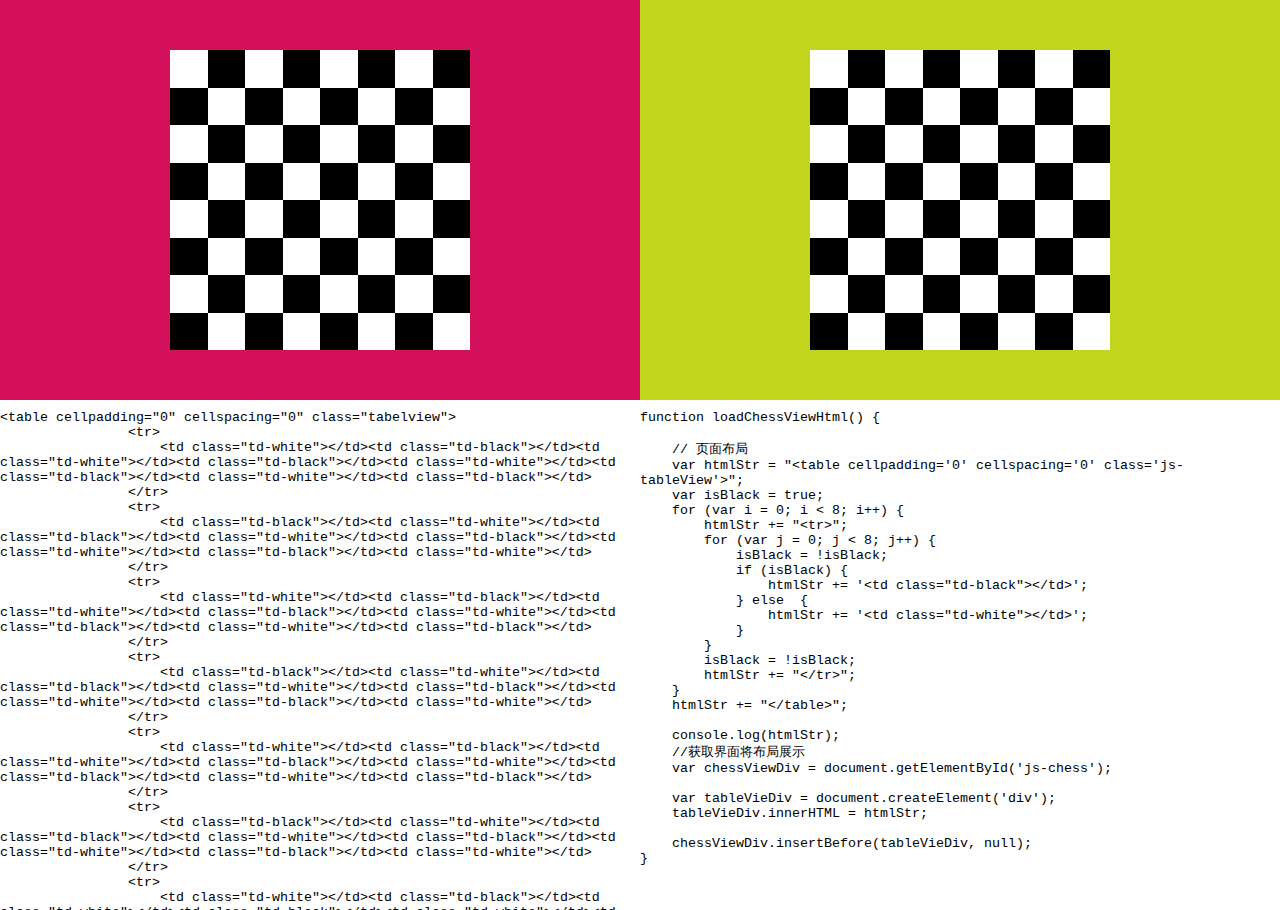
<file: src/pages/project2/src/project2.html>
<!DOCTYPE html>
<html lang="en">
<head>
    <meta charset="UTF-8">
    <title>国际象棋棋盘</title>
    <link rel="stylesheet" href="css/project2.css">
    <link rel="stylesheet" href="../../../css/reset.css">
    <script type="text/javascript" src="js/project2.js"></script>

</head>
<body>
    <div class="container">
        <div class="chessView-html fl">
            <table cellpadding="0" cellspacing="0" class="tabelview">
                <tr>
                    <td class="td-white"></td><td class="td-black"></td><td class="td-white"></td><td class="td-black"></td><td class="td-white"></td><td class="td-black"></td><td class="td-white"></td><td class="td-black"></td>
                </tr>
                <tr>
                    <td class="td-black"></td><td class="td-white"></td><td class="td-black"></td><td class="td-white"></td><td class="td-black"></td><td class="td-white"></td><td class="td-black"></td><td class="td-white"></td>
                </tr>
                <tr>
                    <td class="td-white"></td><td class="td-black"></td><td class="td-white"></td><td class="td-black"></td><td class="td-white"></td><td class="td-black"></td><td class="td-white"></td><td class="td-black"></td>
                </tr>
                <tr>
                    <td class="td-black"></td><td class="td-white"></td><td class="td-black"></td><td class="td-white"></td><td class="td-black"></td><td class="td-white"></td><td class="td-black"></td><td class="td-white"></td>
                </tr>
                <tr>
                    <td class="td-white"></td><td class="td-black"></td><td class="td-white"></td><td class="td-black"></td><td class="td-white"></td><td class="td-black"></td><td class="td-white"></td><td class="td-black"></td>
                </tr>
                <tr>
                    <td class="td-black"></td><td class="td-white"></td><td class="td-black"></td><td class="td-white"></td><td class="td-black"></td><td class="td-white"></td><td class="td-black"></td><td class="td-white"></td>
                </tr>
                <tr>
                    <td class="td-white"></td><td class="td-black"></td><td class="td-white"></td><td class="td-black"></td><td class="td-white"></td><td class="td-black"></td><td class="td-white"></td><td class="td-black"></td>
                </tr>
                <tr>
                    <td class="td-black"></td><td class="td-white"></td><td class="td-black"></td><td class="td-white"></td><td class="td-black"></td><td class="td-white"></td><td class="td-black"></td><td class="td-white"></td>
                </tr>
            </table>
        </div>
        <div id="js-chess" class="chessView-js fr">

        </div>
    </div>
    <div class="codeView">
        <div id="codeView-html-id" class="codeView-html fl">

        </div>
        <div id="codeView-js-id" class="codeView-js fr">

        </div>
    </div>



    <script>
        loadChessViewHtml();
        loadCodeViewHtml();
    </script>
</body>
</html>
</file>
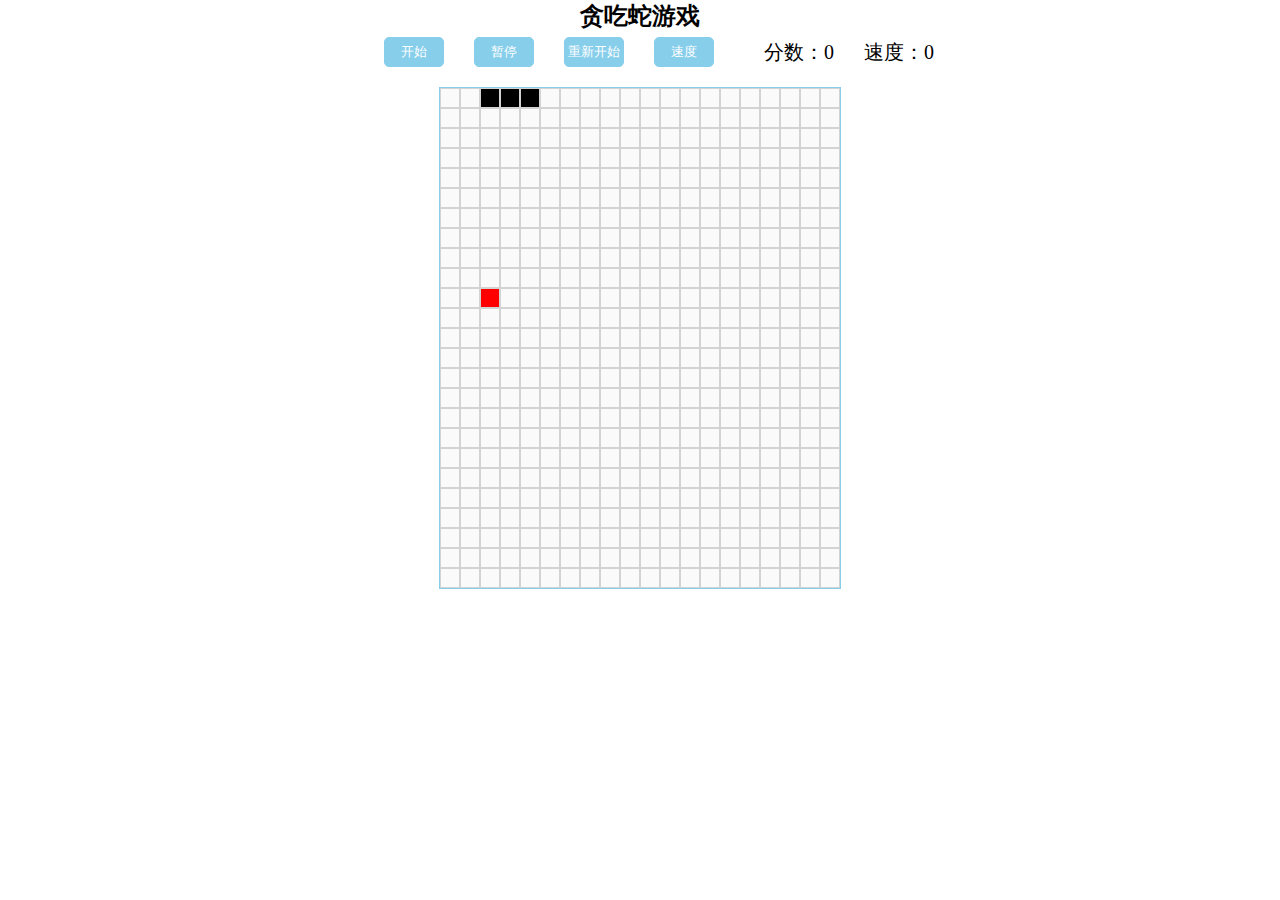
<file: src/pages/project3/src/project3.html>
<!DOCTYPE html>
<html lang="en">
<head>
    <meta charset="UTF-8">
    <title>纯原生JS贪吃蛇</title>
    <link rel="stylesheet" href="css/project3.css">
    <link rel="stylesheet" href="../../../css/reset.css">
    <script type="text/javascript" src="js/project3.js"></script>
</head>
<body>

    <div class="container">
        <h1 class="titleview">贪吃蛇游戏</h1>
        <!--开始-->
        <input id="Start" type="button" value="开始"></input>
        <!--暂停-->
        <input id="Pause" type="button" value="暂停"></input>
        <!--重新开始-->
        <input id="Refresh" type="button" value="重新开始"></input>
        <!--修改速度-->
        <input id="Speed" type="button" value="速度"></input>
        <!--分数-->
        <div class="scoreView"><p>分数：<span id="score">0</span></p></div>
        <!--速度-->
        <div class="speedNumView"><p>速度：<span id="speedNum">0</span></p></div>
        <!--行走路径-->
        <div id="snake_map">

        </div>

    </div>

    <script>
        creatSnakeMap(25, 20);
    </script>

</body>
</html>
</file>
<file: src/css/home.css>
@charset "utf-8";

/* 首页样式 */

/* 顶部标题样式 */
.topview {
    padding-top: 50px;
    height: 50px;
    text-align: center;
    font-size: 40px;
}

.projectlist {
    padding-top: 50px;
    padding-left: 50px;
    padding-right: 50px;
}
</file>
<file: src/pages/project4/css/project4.css>
#box {
    position: absolute;
}

#box div {
    width:100px;
    height:100px;
    position: absolute;
    text-align:center;
    line-height:100px;
    font-size:50px;
    border-radius:10px;
}
</file>
<file: src/pages/project5/css/project5.css>
#img {
    width:20px;
    height:20px;
    position:absolute;
}
</file>
<file: src/pages/project1/src/style/main.css>
@charset "utf-8";
/* CSS Document */
a{
    text-decoration:none;
    color: #656565;
}
/*公用*/
.comWidth{
    width:1000px;
    margin-left: auto;
    margin-right: auto;
}
.leftArea{
    float:left;
}
.rightArea{
    float:right;
}
.hide {
    display: none;
}
.show {
    display: block;
}
/*topBar*/
.topBar{
    height:31px;
    background-color: #f7f7f7;
    line-height: 31px;
}
/*顶部左侧*/
.collection{
    background: url("../img/icon/start.png")
    left center no-repeat;
    padding-left: 19px;
    font-weight: bold;
}
/*顶部连接选中颜色*/
.topBar a:hover {
    color: red;
}
/*logo图片*/
.logoBar {
    height: 85px;
    background-color: #1D7AD9;
}
.logo {
    padding-left: 41px;
    padding-top: 10px;
}
/*搜索部分*/
.search_box {
    width: 430px;
    padding-top: 25px;
    padding-left: 125px;
}
.search_text {
    width: 350px;
    height: 35px;
    line-height: 35px\9;/* CSS hack  \9标识所有的IE浏览器 */
    padding: 0 5px;
    background-color: #FFF;
}
.search_btn {
    width: 70px;
    height: 35px;
    font-size: 14px;
    font-family: "Microsoft YaHei";
    background-color: #FF8C00;
    color: #FFF;
}
/*购物车*/
.shopCar {
    width: 145px;
    height: 35px;
    background-color: #FF8C00;
    margin-top: 25px;
    margin-right: 59px;
    font-size: 14px;
    line-height: 35px;
    font-family: "Microsoft YaHei";
    color: #FFF;
}
.shopImg {
    width: 25px;
    height: 20px;
    padding-top: 6px;
    padding-left: 5px;
}
.shopText {
    height: 35px;
    width: 50px;
    padding-left: 5px;
    border-right: #E27A00 solid 1px;
    /*background: url("../img/icon/shop.png") 10px center no-repeat;*/
    /*padding: 40px;*/
}
.shopNum {
    width: 27px;
    height: 35px;
    padding-right: 2px;
    text-align: right;
    /*border-left: 1px solid #E27A00;*/
    /*background: url("../img/icon/row.png") left center no-repeat;*/
}
.rowImg {
    width: 15px;
    height: 15px;
    padding-top: 9px;
}
/*导航*/
.navBox {
    height: 35px;
    background-color: #1369c0;
    color: #FFFFFF;
}
.shopClass {
    width: 190px;
    position: relative;
}
.shopClass h3 {
    text-align: center;
    line-height: 35px;
}
.shopClass i {
    width: 11px;
    height: 7px;
    overflow: hidden;
    background: url("../img/icon/arrows.png") left center no-repeat;
    display: inline-block;
    margin-left: 11px;
}
.nav,.shopClass h3 {
    font-family: "Microsoft YaHei";
}
.nav {
    line-height: 35px;
}
.nav li {
    float: left;
}
.nav a {
    height: 35px;
    color: #FFFFFF;
    display: inline-block;
    padding: 0 35px;
}
.nav .active {
    background-color: #4593FD;
}
/*商品弹出列表*/
.shopClass_show {
    background-color: #4593FD;
    position: absolute;
    left: 0px;
    top: 35px;
    width: 100%;
    padding-bottom: 1px;
}
.shopClass_item {
    padding: 13px 10px;
    border-top: #5AA1FE solid 1px;
    border-bottom: #3487F2 solid 1px;
    line-height: 16px;
}
.showClass_item_active {
    background-color: #FFFFFF;
    border-left: #4593FD solid 1px;
}
.shopClass_item .aLink {
    width: 48px;
    height: 20px;
    background: url("../img/icon/aLink_bg.png") left center no-repeat;
    display: inline-block;
    text-align: center;
    line-height: 20px;
    text-decoration: underline;
}
.showClass_item_active .aLink {
    text-decoration: none;
}
.shopClass_item a {
    color: #FFFFFF;
}
.shopClass_item a:hover {
    text-decoration: underline;
}
.showClass_item_active a {
    color: #000;
}
.shopClass_item dt {
    height: 21px;
    line-height: 1px;
    overflow: hidden;
    background:url("../img/icon/sj.png") 160px center no-repeat;
}
.showClass_item_active dt {
    background: none;
}
.shopClass_item .b {
    font: 14px/1 "Microsoft YaHei";
}
/*弹出列表*/
.shopClass_list {
    width: 568px;
    /*height: 378px;*/
    border: #CCC solid 1px;
    position: absolute;
    left: 190px;
    top: 35px;
}
.shopClass_cont {
    padding: 2px 20px;
}
.shopList_item {
    padding: 10px 0;
    border-bottom: #CCC solid 1px;
}
.shopList_item dt {
    color: #4B87D9;
    line-height: 24px;
    font-weight: bold;
    height: 24px;
}
.shopList_item dd {
    padding-left: 68px;
    margin-top: -24px;
    line-height: 24px;
}
.shopList_item dd a {
    margin-right: 12px;
}
.shopClass_links {
    padding: 15px 0;
}
.shopClass_links a {
    height: 26px;
    line-height: 26px;
    font-size: 12px;
    color: #FFFFFF;
    background-color: #2785E6;
    padding: 5px 14px 5px 8px;
    margin-right: 10px;
}
.shopClass_links span {
    height: 7px;
    width: 11px;
    background: url("../img/icon/sj.png") right center no-repeat;
    display: inline-block;
    margin-left: 7px;
}
/*横幅*/
.banner {
    margin-bottom: 15px;
}
.banner_bar {
    float: right;
    position: relative;
    overflow: hidden;//超过范围会隐藏掉
}
.imgBox {
    position: absolute;
    left: 0;
    top: 0;
}
.imgBox li {
    float: left;
}
.imgBox img {
    display: block;
}
.imgNum {
    position: absolute;
    left: 0;
    bottom: 15px;
    width: 100%;
    text-align: center;
}
.imgNum a {
    width: 20px;
    height: 5px;
    overflow: hidden;
    background-color: #FFFFFF;
    display: inline-block;
    margin: 0 3px;
}
.imgNum .active {
    background-color: #FF7700;
}
.banner_big,
.banner_big img {
    width: 810px;
    height: 326px;
}
.banner_big .imgBox{
    width: 1620px;
    height: 326px;
}
.banner_sm,
.banner_sm img {
    width: 190px;
    height: 400px;
}
.banner_sm .imgBox {
    width: 380px;
    height: 400px;
}
/*商品标题*/
.shopTit {
    height: 44px;
    font-family: "Microsoft YaHei";
    line-height: 44px;
    margin-bottom: 15px;
}
.shopTit h3 {
    font-size:24px;
    float: left;
    font-weight: normal;
    padding-left: 15px;
}
.icon {
    width: 44px;
    height: 44px;
    background: url("../img/icon/tit.png") left top no-repeat;
    float: left;
}
.more {
    float: right;
    font-family: "Songti SC";
}
.more:hover {
    text-decoration: underline;
}
/*商品列表*/
.shopList {
    margin-bottom: 15px;
}
.shopList .leftArea {
    width: 190px;
}
.shopList .rightArea {
    width: 808px;
    height: 396px;
    border: #999999 solid 1px;
    border-bottom: #FF7201 solid 3px;
    overflow: hidden;
}
/*商品列表-左侧*/
.shopList_top ,
.shopList-sm {
    margin-right: -4px;
}
.shop_item {
    width: 202px;
    height: 279px;
    border-right: #999999 solid 1px;
    border-bottom: #999999 solid 1px;
    text-align: center;
    font-family: "Microsoft YaHei";
    float: left;
}
.shop_img {
    width: 130px;
    height: 150px;
    margin-left: auto;
    margin-right: auto;
    padding-top: 45px;
    margin-bottom: 20px;
}
.shop_item h3 {
    font-size: 16px;
}
.shop_item p {
    font-size: 14px;
    color: #FF7300;
    line-height: 21px;
}
.shopItem-sm {
    width: 202px;
    border-right: #999999 solid 1px;
    height: 106px;
    padding: 10px 0;
    float: left;
}
.shopItem-smImg {
    width: 95px;
    height: 95px;
    text-align: center;
    float: left;
}
.shopItem-smImg img {
    width: 95px;
    height: 95px;
}
.shopItem-text {
    padding-top: 26px;
    width: 100px;
    float: left;
}
.shopItem-text p {
    color: #FF7300;
    font-size: 12px;
}
.shopItem-text h3 {
    font-size: 16px;
    font-family: "Microsoft YaHei";
    font-weight: normal;
    color: #181818;
    line-height: 30px;
}
/*底部文案*/
.footer {
    margin-top: 25px;
    margin-bottom: 10px;
    height: 175px;
    text-align: center;
    line-height: 22px;
    background-color: #d4d4d4;
    padding-top: 50px;
}
.footer-img-list {
    margin-top: 25px;
    text-align: center;
    display: inline-block;
    /*padding-left: 530px;*/
}
.footer-img-item {
    width: 128px;
    height: 45px;
    float: left;
    margin: 0 15px;
}
</file>
<file: src/pages/project1/src/style/productsClassify.css>
/*产品分类*/
.products .leftArea {
    width: 185px;
}
.products .rightArea {
    width: 810px;
}
/*产品分类导航*/
.leftNav {
    background: #F3F3F3;
    border: #D7D7D7 solid 1px;
    margin-top: 15px;
}
.nav-title {
    height: 34px;
    line-height: 34px;
    font-size: 14px;
    border-bottom: #D7D7D7 solid 1px;
    text-align: center;
}
.nav-cont {
    padding: 0 18px 4px;
    border-bottom: #D7D7D7 dotted 1px;
}
.nav-cont h3 {
    font-size: 12px;
    line-height: 30px;
    height: 30px;
}
.navCont-list {
    line-height: 25px;
}
.navCont-list li {
    width: 50%;
    float: left;
}
/*商品列表*/
.banner-margin {
    margin-top: 15px;
}
.products-list {
    width: 100%;
    float: left;
}
.products-list-item {
    width: 100%;
    height: 600px;
}
.product-title {
    height: 38px;
    border-bottom: #cccccc solid 2px;
}
.products-list-item h3 {
    font-size: 20px;
    line-height: 24px;
    padding-top: 10px;
    padding-left: 10px;
}
.line {
    width: 180px;
    height: 2px;
    background-color: #096dba;
    display: inline-block;
    margin-bottom: 7px;
}
.products-item {
    float: left;
    width: 194px;
    height: 270px;
}
.products-item-text p {
    padding-left: 15px;
    padding-right: 15px;
    line-height: 20px;
}
.products-item .price {
    margin-top: 15px;
    color: #d4105a;
    font-weight: bold;
    font-size: 15px;
}
.comment {
    width: 100%;
    height: 20px;
    padding-left: 15px;
}
.comment img {
    float: left;
    width: 74px;
    height: 15px;
    vertical-align: middle;
    display: inline-block;
}
.comment p {
    height: 20px;
    float: left;
}
.comment .cont {
    color: #085c9b;
}
</file>
<file: src/pages/project2/src/css/project2.css>
@charset "utf-8";

.container {
    background: #FF7300;
    height: 400px;
}


/*纯html布局*/
.chessView-html {
    background: #d4105a;
    height: 100%;
    width: 50%;
    position: relative;
}

.tabelview {
    height: 300px;
    width: 300px;
    position: absolute;
    right: 0;
    left:0;
    top:0;
    bottom:0;
    margin: auto;
}

.td-white {
    background: #FFFFFF;
}

.td-black {
    background: #000000;
}


/*纯js布局*/
.chessView-js {
    background: #c3d41d;
    height: 100%;
    width: 50%;
    position: relative;
}

.js-tableView {
    height: 300px;
    width: 300px;
    position: absolute;
    right: 0;
    left:0;
    top:0;
    bottom:0;
    margin: auto;
}


/*代码展示*/
.codeView {
    background: #999999;
    margin-top: 10px;
    width: 100%;
}

.codeView-html {
    width: 50%;
    height: 500px;
    position: relative;
}

.textarea-html {
    position: absolute;
    width: 100%;
    height: 100%;
    right: 0;
    left: 0;
    top: 0;
    bottom: 0;
}


.codeView-js {
    width: 50%;
    height: 500px;
    position: relative;
}

.textarea-js {
    position: absolute;
    width: 100%;
    height: 100%;
    right: 0;
    left: 0;
    top: 0;
    bottom: 0;
}
</file>
<file: src/pages/project3/src/css/project3.css>
@charset "utf-8";


.container {
    width: 100%;
    margin: 0 auto;
    position: relative;
}

.titleview {
    text-align: center;
    margin-bottom: 5px;
}

#Start {
    width: 60px;
    height: 30px;
    border: 1px solid #87ceeb;
    border-radius: 5px;
    color: #fff;
    background: #87ceeb;
    margin-left: 30%;
    float: left;
}

#Pause,#Refresh,#Speed {
    width: 60px;
    height: 30px;
    border: 1px solid #87ceeb;
    border-radius: 5px;
    color: #fff;
    background: #87ceeb;
    margin-left: 30px;
    float: left;
}

p {
    font-size: 20px;
    line-height: 30px;
}

.scoreView {
    width: 100px;
    height: 30px;
    margin-left: 50px;
    float: left;
}

.speedNumView {
    width: 100px;
    height: 30px;
    margin-left: 0px;
    float: left;
}

#snake_map {
    border: 1px solid #87ceeb;
    margin: 55px auto;
}


/*效果样式*/
/*行*/
.row {
    height: 20px;
}

/*列*/
.col {
    width: 20px;
    height: 20px;
    border: 1px solid #D3D3D3;
    box-sizing: border-box;
    background: #FAFAFA;
    float: left;
}

/*蛇样式*/
.activeSnake {
    background: #000000;
}

/*果实样式*/
.fruit {
    background: #ff0000;
}
</file>
